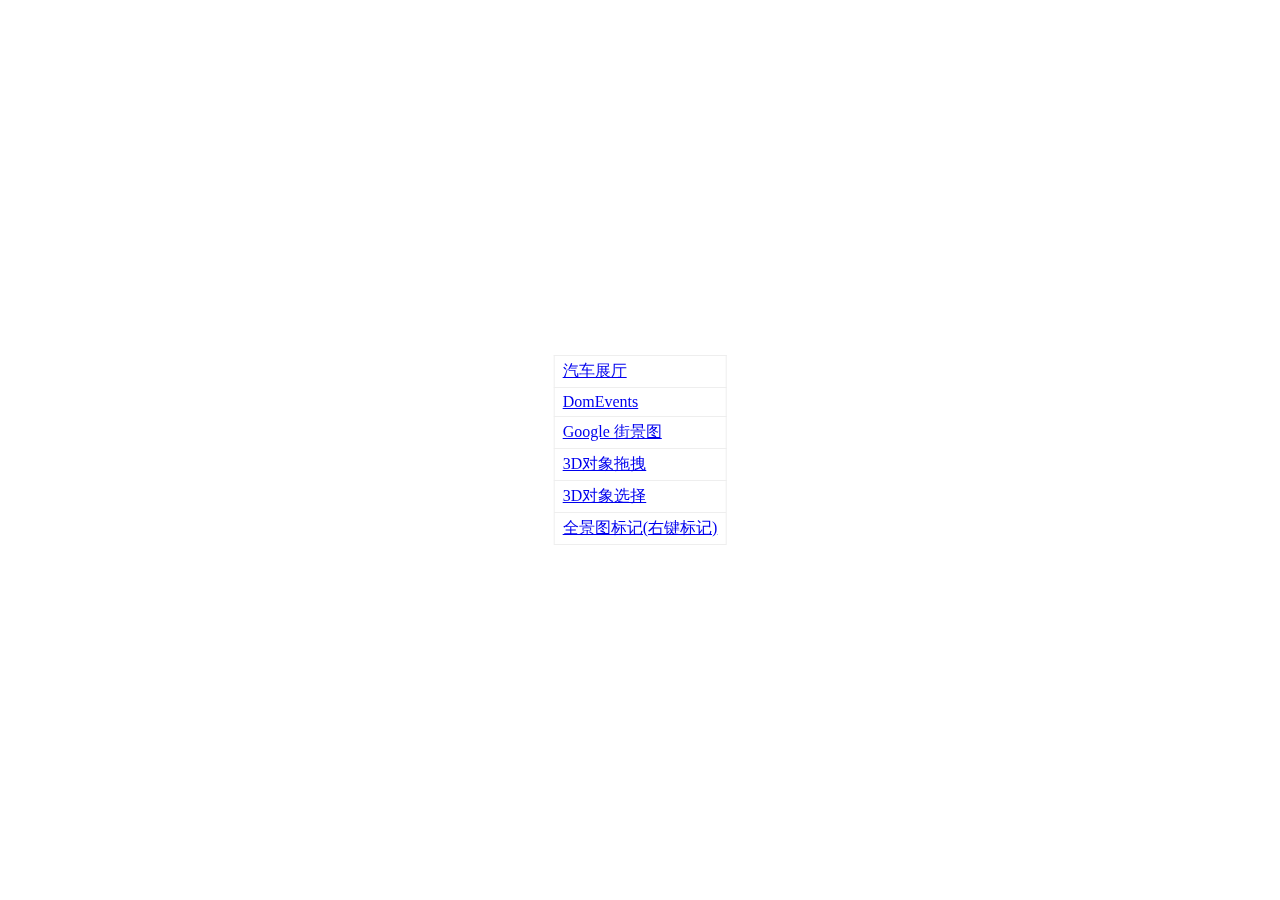
<file: index.html>
<!DOCTYPE html>
<html lang="en">
<head>
    <meta charset="UTF-8">
    <title>WebGL & Three.js Demo</title>
    <style type="text/css">
        .nav{
            position: fixed;
            top: 50%;
            left: 50%;
            transform: translate(-50%, -50%);
        }

        .nav .nav-item{
            border-top: 1px solid #eee;
            border-left: 1px solid #eee;
            border-right: 1px solid #eee;
            padding: 5px 8px;
        }

        .nav .nav-item:last-child{
            border-bottom: 1px solid #eee;
        }
    </style>
</head>
<body>
    <div class="nav">
        <div class="nav-item">
            <a href="Car_Booth/index.html">汽车展厅</a>
        </div>
        <div class="nav-item">
            <a href="domevents/linkify.html">DomEvents</a>
        </div>
        <div class="nav-item">
            <a href="google_street/index.html">Google 街景图</a>
        </div>
        <div class="nav-item">
            <a href="interactions/interactive_draggablecubels.html">3D对象拖拽</a>
        </div>
        <div class="nav-item">
            <a href="object_picking/index.html">3D对象选择</a>
        </div>
        <div class="nav-item">
            <a href="projection/index.html">全景图标记(右键标记)</a>
        </div>
    </div>
</body>
</html>
</file>
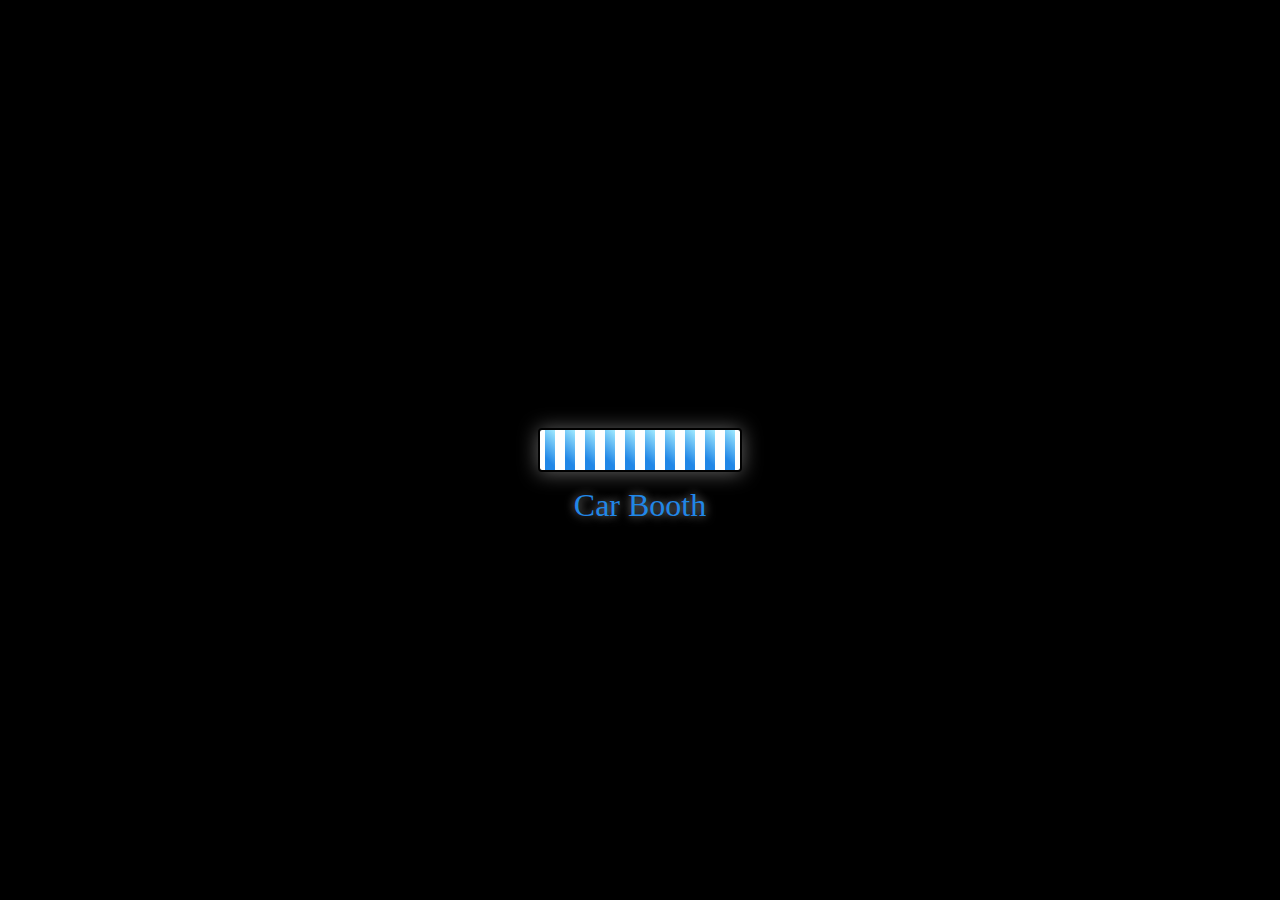
<file: Car_Booth/index.html>
<!DOCTYPE html>
<html lang="en">
<head>
    <meta charset="UTF-8">
    <title>汽车展厅</title>
    <link rel="stylesheet" href="assets/css/index.css">
    <style type="text/css">

    </style>
</head>
<body>
    <div id="scene3d" class="car-booth" style="display: none;">
        <div id="webgl-output">
        </div>
        <div id="Stats-output">
        </div>
        <div class="nav-bar">
            <div id="carExchangeBtn" class="menu-btn cus-car-btn">
                <span >选择汽车型号</span>
            </div>
            <div id="carColorBtn" class="menu-btn">
                <button style="position: absolute; float: left; height: 60px; width: 0; visibility: hidden"  class="jscolor {onFineChange: 'updateCarColor(this)' }"></button><img src="assets/images/carColor.png">
            </div>
            <div id="rimColorBtn" class="menu-btn">
                <button style="position: absolute; float: left; height: 60px; width: 0; visibility: hidden"  class="jscolor {onFineChange: 'updateWheelColor(this)' }"></button><img src="assets/images/rimColor.png">
            </div>
            <div id="volumeBtn" class="menu-btn">
                <img src="assets/images/volumeOn.png">
            </div>
        </div>
    </div>
    <div id="loadingScene">
    </div>
    <script src="libs/three.js"></script>
    <script src="libs/OrbitControls.js"></script>
   <script src="libs/dat.gui.js"></script>
   <script src="libs/SceneLoader.js"></script>
   <script src="assets/models/carvisualizer.wheel_location.js"></script>
   <script src="libs/eventDispatcher.js"></script>
   <script src="libs/jscolor.min.js"></script>
    <script src="libs/loader-ui.js"></script>
    <script src="index.js"></script> 
   <script src="ui.js"></script>
</body>
</html>
</file>
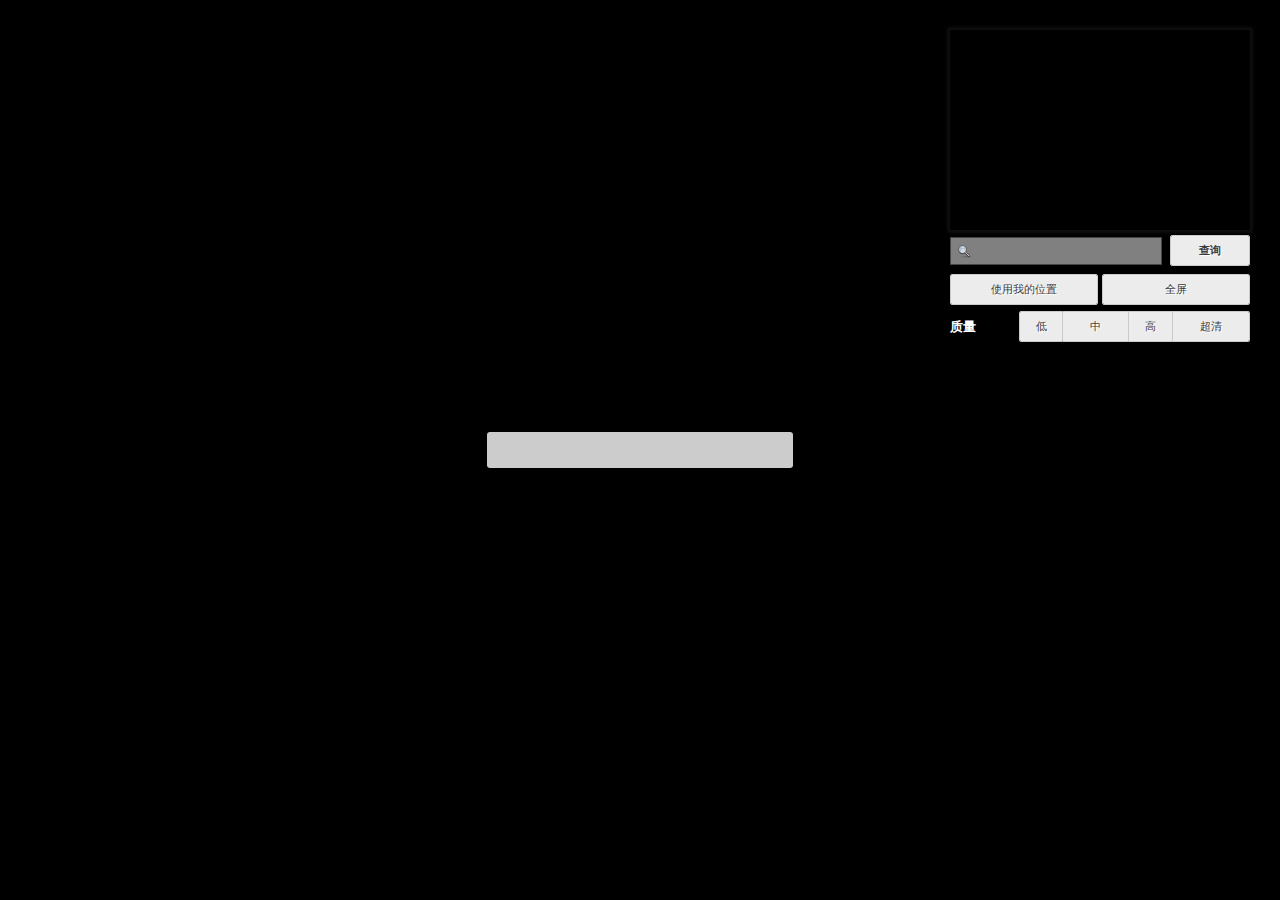
<file: google_street/index.html>
<!DOCTYPE html>
<html lang="en">
<head>
    <meta charset="UTF-8">
    <mata name="viewport" content="width=device.width, user-scalable=no, minimum-scale=1.0, maximum-scale=1.0"></mata>
    <title>WebGL Google Street Viewer</title>
    <link href="assets/index.css" rel="stylesheet" tye="text/css" charset="utf-8">
    <script type="text/javascript">
        //<![CDATA[
        try{if (!window.CloudFlare) {var CloudFlare=[{verbose:0,p:0,byc:0,owlid:"cf",bag2:1,mirage2:0,oracle:0,paths:{cloudflare:"/cdn-cgi/nexp/dok3v=1613a3a185/"},atok:"25b59c04b3b276d240d9afe0adf469a7",petok:"dccb0d53781c23b46b6413c08234887a6d74f78c-1494511313-14400",zone:"clicktorelease.com",rocket:"0",apps:{"ga_key":{"ua":"UA-625393-26","ga_bs":"2"}}}];!function(a,b){a=document.createElement("script"),b=document.getElementsByTagName("script")[0],a.async=!0,a.src="//ajax.cloudflare.com/cdn-cgi/nexp/dok3v=85b614c0f6/cloudflare.min.js",b.parentNode.insertBefore(a,b)}()}}catch(e){};
        //]]>
    </script>
    <script type="text/javascript">
        /* <![CDATA[ */
        var _gaq = _gaq || [];
        _gaq.push(['_setAccount', 'UA-625393-26']);
        _gaq.push(['_trackPageview']);

        (function() {
            var ga = document.createElement('script'); ga.type = 'text/javascript'; ga.async = true;
            ga.src = ('https:' == document.location.protocol ? 'https://ssl' : 'http://www') + '.google-analytics.com/ga.js';
            var s = document.getElementsByTagName('script')[0]; s.parentNode.insertBefore(ga, s);
        })();

        (function(b){(function(a){"__CF"in b&&"DJS"in b.__CF?b.__CF.DJS.push(a):"addEventListener"in b?b.addEventListener("load",a,!1):b.attachEvent("onload",a)})(function(){"FB"in b&&"Event"in FB&&"subscribe"in FB.Event&&(FB.Event.subscribe("edge.create",function(a){_gaq.push(["_trackSocial","facebook","like",a])}),FB.Event.subscribe("edge.remove",function(a){_gaq.push(["_trackSocial","facebook","unlike",a])}),FB.Event.subscribe("message.send",function(a){_gaq.push(["_trackSocial","facebook","send",a])}));"twttr"in b&&"events"in twttr&&"bind"in twttr.events&&twttr.events.bind("tweet",function(a){if(a){var b;if(a.target&&a.target.nodeName=="IFRAME")a:{if(a=a.target.src){a=a.split("#")[0].match(/[^?=&]+=([^&]*)?/g);b=0;for(var c;c=a[b];++b)if(c.indexOf("url")===0){b=unescape(c.split("=")[1]);break a}}b=void 0}_gaq.push(["_trackSocial","twitter","tweet",b])}})})})(window);
        /* ]]> */
    </script>
</head>
<body>
    <div id="pano"></div>
    <div id="options" class="hide">
        <div id="map"></div>

        <div class="block">
            <form id="map_form">
                <input type="text" name="address" id="address" />
                <button type="submit" class="primary button" id="searchButton" >查询</button>
            </form>
        </div>

        <div class="block">
            <button type="submit" id="myLocationButton" style="width: 148px" class="button">使用我的位置</button>
            <button type="submit" id="fullscreenButton" style="width: 148px" class="button">全屏</button>
        </div>

        <div class="block">
            <b>质量</b>
            <form id="pano_form" style="position: absolute; right: 0; top: 0">
                <button name="scale" style="width: 4em" id="scale1" class="left button">低</button>
                <button name="scale" style="width: 6em" id="scale2" class="middle button">中</button>
                <button name="scale" style="width: 4em" id="scale3" class="middle button">高</button>
                <button name="scale" style="width: 7em" id="scale4" class="right button">超清</button>
            </form>
        </div>

        <div class="block" id="status" >
            <div id="message" ></div>
            <div id="error" ></div>
        </div>
    </div>

    <div id="preloader">
        <div id="bar"></div>
    </div>

    <script type="text/javascript" src="libs/GSVPano.js"></script>
    <script type="text/javascript" src="libs/three.js"></script>
    <script type="text/javascript" src="libs/RequestAnimationFrame.js"></script>
    <!-- 本地调试google map api， 必须申请key-->
    <script type="text/javascript" src="//maps.google.com/maps/api/js?key=AIzaSyA6idYqH50rvzc2QBZyBdJT_ipSH2DrABk&sensor=false"></script>

    <script type="x-shader/x-vertex" id="vs-sphere">
        varying vec2 vUv;

        void main(){
            vUv = vec2(1.0 - uv.x, uv.y);
            vec4 mPosition = modelMatrix * vec4(position, 1.0);
            gl_Position = projectionMatrix * modelViewMatrix * mPosition;
        }
    </script>

    <script type="x-shader/x-fragment" id="fs-sphere">
        uniform sampler2D map;
        varying vec2 vUv;

        void main(){
            gl_FragColor = vec4(texture2D(map, vUv).rgb, 1.0);
        }
    </script>

    <script type="text/javascript">
        "use strict";

        var map, canvas, ctx;
        var marker = null;
        var container, mesh, renderer, camera, scene, material;
        var fov = 70, nFov = 70;
        var onDist = 0, onFov;
        var lat = 0, lon = 0, nLat = 0, nLon = 0;
        var zoom;
        var geocoder;
        var error, errorDiv;
        var message, messageDiv;
        var activeLocation = null;
        var proloader = document.getElementById("preloader");
        var bar = document.getElementById("bar");
        var scaleButtons = [];
        var cd = new Date();
        var time = cd.getTime();
        var position = {x: 0, y: 0};
        var loader = new GSVPANO.PanoLoader();

        function setProgress(progress){
            bar.style.width = (proloader.clientWidth - 6) * progress / 100 + "px";
        }

        function showProgress(show){
            proloader.style.opacity = (show == true) ? 1 : 0;
            proloader.style.display = (show == true ) ? "block" : "none";
        }

        function setZoom( z ){
            zoom = z;
            loader.setZoom( z);
            for(var j = 0; j < scaleButtons.length; j++){
                scaleButtons[j].className = scaleButtons[j].className.replace("active", "");
                if(z == (j + 1)) scaleButtons[j].className += " active";
            }
            if(activeLocation) loader.load(activeLocation);
        }

        function geoSuccess(position){
            var currentLocation = new google.maps.LatLng(position.coords.latitude, position.coords.longitude);
            map.panTo(currentLocation);
            addMarker(currentLocation);
        }

        function geoError( message ){
            showError(message);
        }

        function initialize(){
            //默认定义10组定位
            var locations = [
                { lat: 51.50700703827454, lng: -0.12791916931155356 },
                { lat: 32.6144404, lng: -108.9852017 },
                { lat: 39.36382677360614, lng: 8.431220278759724 },
                { lat: 59.30571937680209, lng: 4.879402148657164 },
                { lat: 28.240385123352873, lng: -16.629988706884774 },
                { lat: 50.09072314148827, lng: 14.393133454556278 },
                { lat: 41.413416092316275, lng: 2.1531126527786455 },
                { lat: 35.69143938066447, lng: 139.695139627539 },
                { lat: 35.67120372775569, lng: 139.77167914398797 },
                { lat: 54.552083679428065, lng: -3.297380963134742 }
            ];

            var pos;
            //如果url中包含有经纬度，需要取出参数
            if(window.location.hash){
                var parts = window.location.hash.substr(1).split(",");
                pos = {lat: parts[0], lng: parts[1]};
            }else{ // 从10组经纬度中随机取出一组作为定位
                pos = locations[Math.floor(Math.random() * locations.length)];
            }

            var myLatlng = new google.maps.LatLng(pos.lat, pos.lng);
            //设置zoom按钮，并绑定事件
            for(var j = 1; j < 5; j++){
                var el = document.getElementById("scale" + j);
                scaleButtons.push(el);
                (function(z){
                    el.addEventListener("click", function(e){
                        e.preventDefault();
                        setZoom(z);
                    }, false);
                })(j);
            }

            canvas = document.createElement("canvas");
            ctx = canvas.getContext("2d");

            container = document.getElementById("pano");

            camera = new THREE.PerspectiveCamera(fov, window.innerWidth/window.innerHeight, 1, 1100);
            camera.target = new THREE.Vector3(0, 0, 0);

            scene = new THREE.Scene();
            scene.add(camera);

            renderer = new THREE.WebGLRenderer();
            renderer.autoClearColor = false;
            renderer.setSize(window.innerWidth, window.innerHeight);

            material = new THREE.ShaderMaterial({
                uniforms: {
                    map: {type: "t", value: THREE.ImageUtils.loadTexture("assets/placeholder.jpg") }
                },
                vertexShader: document.getElementById("vs-sphere").textContent,
                fragmentShader: document.getElementById("fs-sphere").textContent,
                side: THREE.DoubleSide
            });

            mesh = new THREE.Mesh( new THREE.SphereGeometry(500, 60, 40), material);
            scene.add(mesh);

            container.appendChild(renderer.domElement);

            var myOptions = {
                zoom: 14,
                center: myLatlng,
                mapTypeId: google.maps.MapTypeId.ROADMAP,
                streetViewControl: false
            }
            map = new google.maps.Map(document.getElementById("map"), myOptions);
            google.maps.event.addListener(map, "click", function(event){
                addMarker(event.latLng);
            });

            geocoder = new google.maps.Geocoder();

            container.addEventListener("mousedown", onContainerMouseDown, false ); // 鼠标按下事件
            container.addEventListener("mousemove", onContainerMouseMove, false ); //鼠标移动事件
            container.addEventListener("mouseup", onContainerMouseUp, false ); //鼠标释放事件

            container.addEventListener("mousewheel", onContainerMouseWheel, false ); //注册鼠标滚动事件
            container.addEventListener("DOMMouseScroll", onContainerMouseWheel, false); //注册鼠标滚动事件

            window.addEventListener("reisze", onWindowResized, false); //注册重置窗口大小事件

            onWindowResized( null );

            var el = document.getElementById("myLocationButton");
            el.addEventListener("click", function(event){
                event.preventDefault();
                navigator.geolocation.getCurrentPosition(geoSuccess, geoError);
            }, false);

            navigator.pointer = navigator.pointer || navigator.webkitPointer || navigator.mozPointer;

            var el = document.getElementById("mozfullscreenchange");
            if(el){
                el.addEventListener("click", function(e){
                    container.addEventListener("webkitfullscreenchange", function(e){
                        if(navigator.pointer){
                            navigator.pointer.lock( container );
                        }
                    }, false);
                    document.addEventListener("mozfullscreenchange", function(e){
                        if(document.mozFullScreen && document.mozFullScreenElement === container && container.mozRequestPointerLock){
                            container.mozRequestPointerLock();
                        }
                    });
                    if(container.webkitRequestFullScreen) container.webkitRequestFullScreen();
                    if(container.mozRequestFullScreen) container.mozRequestFullScreen();
                    e.preventDefault();
                }, false);
            }

            el = document.getElementById("searchButton");
            el.addEventListener("click", function(event){
                event.preventDefault();
                findAddress(document.getElementById("address").value );
            }, false);
            errorDiv = document.getElementById("error");
            messageDiv = document.getElementById("message");

            showMessage("Ready. <b>Click a street in the map.</b>");

            loader.onProgress = function(p){
                setProgress(p);
            };

            loader.onPanoramaData = function(result){
                showProgress( true );
                showMessage( "Panorama OK. Loading and composing tiles..." );
            };

            loader.onNoPanoramaData = function(status){
                showError("Could not retrieve panorama for the following reason: " + status);
            }

            loader.onPanoramaLoad = function(){
                activeLocation = this.location;
                mesh.material.uniforms.map.value = new THREE.Texture( this.canvas[0]);
                mesh.material.uniforms.map.value.needsUpdate = true;
                showMessage('Panorama tiles loaded.<br/>The images are ' + this.copyright);
                showProgress( false );
            }
            setZoom( 2 );
            addMarker(myLatlng);
            animate();
        }

        window.addEventListener("load", initialize, false );

        function findAddress( address ){
            showMessage("Getting coordinates...");
            geocoder.geocode({"address": address}, function(results, status){
                if(status == google.maps.GeocoderStatus.OK){
                    map.setCenter(results[0].geometry.location);
                    showMessage('Address found.');
                    addMarker(result[0].geometry.location); // move to position
                }else{
                    showError("Geocode was not successful for the following reason: " + status);
                    showProgress(false);
                }
            });
        }

        function showError(message){
            errorDiv.innerHTML = message;
        }

        function showMessage(message){
            showError("");
            messageDiv.innerHTML = message;
        }

        function onWindowResized(event){
            renderer.setSize(container.clientWidth, container.clientHeight);
            camera.projectionMatrix.makePerspective(fov, window.innerWidth/window.innerHeight, camera.near, camera.far);
        }

        var isUserInteracting = false;
        var onPointerDownPointerX, onPointerDownPointerY, onPointerDownLon, onPointerDownLat;

        function onContainerMouseDown( event ){
            event.preventDefault();

            isUserInteracting = true;
            var el = document.querySelectorAll(".hide");
            for(var j = 0; j < el.length; j++){
                el[j].style.opacity = 0;
                el[j].style.pointerEvents = "none";
            }

            onPointerDownPointerX = event.clientX;
            onPointerDownPointerY = event.clientY;

            onPointerDownLon = lon;
            onPointerDownLat = lat;
        }

        function onContainerMouseMove(event){
            event.preventDefault();

            var f = fov / 500;
            if(navigator.pointer && navigator.pointer.isLocked){
                nLon = event.webkitMovementX * f;
                nLat += event.webkitMovementY * f;
            }else if(document.mozPointerLockElement == container){
                if(Math.abs(event.mozMovementX) < 100 || Math.abs(event.mozMovementY) < 100){
                    nLon = event.mozMoventX * f;
                    nLat -= event.mozMovementY * f;
                }
            }else{
                if(isUserInteracting){
                    var dx = (onPointerDownPointerX - event.clientX ) * f;
                    var dy = (event.clientY - onPointerDownPointerY) * f;
                    nLon = dx + onPointerDownLon;
                    nLat = dy + onPointerDownLat;
                }
            }
        }

        function onContainerMouseWheel(event){
            event = event ? event : window.event;
            nFov = fov - (event.detail ? event.default * -5 : event.wheelDelta /  8 );
        }

        function update(){
        }

        function onContainerMouseUp(event){
            event.preventDefault();
            isUserInteracting = false;
            var el = document.querySelectorAll(".hide");
            for(var j = 0; j < el.length; j++){
                el[j].style.opacity = 1;
                el[j].style.pointerEvents = "auto";
            }
        }

        function addMarker(location){
            if(marker) marker.setMap( null );
            marker = new google.maps.Marker({
                position: location,
                map: map
            });
            marker.setMap( map );
            showMessage('Loading panorama for zoom ' + zoom + '...' );
            loader.load(location);
        }

        var panorams = [];
        var circle = null;
        var copyright;

        function animate(){
            requestAnimationFrame(animate);
            render();
        }

        var ellapsedTime, ellapsedFactor, phi, theta;

        function render(){
            var cd = new Date();
            var ctime = cd.getTime();

            ellapsedTime = (ctime - time);
            ellapsedFactor = ellapsedTime / 16; //把时间间隔划分为16等分，每等分为ellapsedFactor

            var s = .15 * ellapsedFactor;
            lon +=  (nLon - lon) * s;
            lat += (nLat - lat) * s;
            fov += (nFov - fov) * s;

            camera.fov = fov;
            camera.updateProjectionMatrix();

            lat = Math.max(-85, Math.min(85, lat));
            phi = (90 - lat) * Math.PI / 180;
            theta = lon * Math.PI / 180;

            camera.target.x = 500 * Math.sin(phi) * Math.cos(theta);
            camera.target.y = 500 * Math.cos(phi);
            camera.target.z = 500 * Math.sin(phi) * Math.sin(theta);
            camera.lookAt(camera.target);

            renderer.render(scene, camera);

            time = ctime;
        }
    </script>
</body>
</html>
</file>
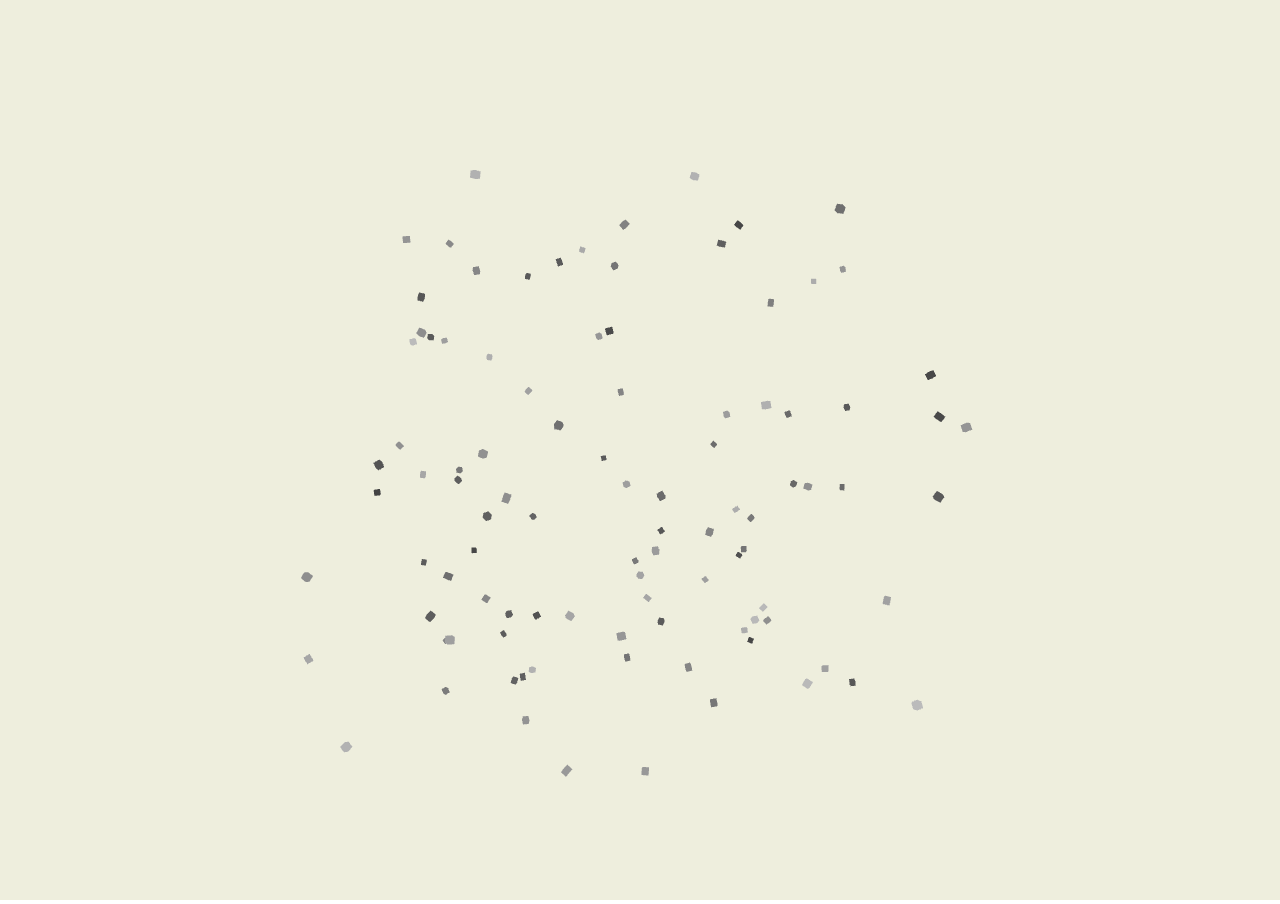
<file: object_picking/index.html>
<!DOCTYPE html>
<html lang="en">
<head>
    <meta charset="UTF-8">
    <title>object picking with three.js</title>
    <script type="text/javascript" src="libs/three.js"></script>
    <script type="text/javascript" src="libs/stats.min.js"></script>
    <script type="text/javascript" src="libs/dat.gui.min.js"></script>

    <script type="text/javascript" src="libs/controls/TrackballControls.js"></script>

    <style>
        body {
            /* set margin to 0 and overflow to hidden, to go fullscreen */
            margin: 0;
            overflow: hidden;
        }
    </style>
</head>
<body>
    <div id="Stats-output">
    </div>
    <!-- Div which will hold the Output -->
    <div id="WebGL-output">
    </div>
    <script type="text/javascript">
        function init(){
            var range = 500;
            var scene = new THREE.Scene();

            var renderer = new THREE.WebGLRenderer({antialias: true});
            renderer.setClearColor(0xeeeedd, 1.0);
            renderer.setSize(window.innerWidth, window.innerHeight);
            renderer.shadowMap.enable = true;

            var camera = new THREE.PerspectiveCamera(45, window.innerWidth/window.innerHeight, 1, 10000);
            camera.position.set(0, 0, range * 2);
            camera.lookAt(new THREE.Vector3(0, 0, 0));

            var geom = new THREE.CubeGeometry(5, 5, 5);
            var cubes = new THREE.Object3D();

            scene.add(cubes);

            for(var i = 0; i < 100; i ++){
                var grayness = Math.random() * 0.5 + 0.25,
                        mat = new THREE.MeshBasicMaterial(),
                        cube = new THREE.Mesh(geom, mat);
                mat.color.setRGB(grayness, grayness, grayness);
                cube.position.set(range * (0.5 - Math.random()), range * (0.5 - Math.random()), range * (0.5 - Math.random()));
                cube.rotation.set( Math.random() * 2 * Math.PI, Math.random() * 2 * Math.PI, Math.random() * 2 * Math.PI );
                cube.grayness = grayness;
                cubes.add(cube);
            }

            var raycaster = new THREE.Raycaster();
            var mouseVector = new THREE.Vector3();

            window.addEventListener("mousemove", onMouseMove, false);

            var controls = new THREE.TrackballControls(camera);
            controls.zoomSpeed = 0.1;

            document.getElementById("WebGL-output").appendChild(renderer.domElement);

            render();

            function onMouseMove(event){
                mouseVector.x = 2 * (event.clientX / window.innerWidth) - 1;
                mouseVector.y = 1 - 2 * (event.clientY / window.innerHeight);

                raycaster.setFromCamera(mouseVector.clone(), camera);
                var intersects =raycaster.intersectObjects(cubes.children);

                cubes.children.forEach(function(cube){
                    cube.material.color.setRGB(cube.grayness, cube.grayness, cube.grayness);
                });

                for(var i = 0, len = intersects.length; i < len; i++){
                    var intersection = intersects[i],
                            obj = intersects[i].object;

                    obj.material.color.setRGB(1.0 - i / intersects.length, 0, 0);
                }
            }

            function render(){
                controls.update();
                renderer.render(scene, camera);
                requestAnimationFrame(render);
            }
        }

        window.onload = init;
    </script>
</body>
</html>
</file>
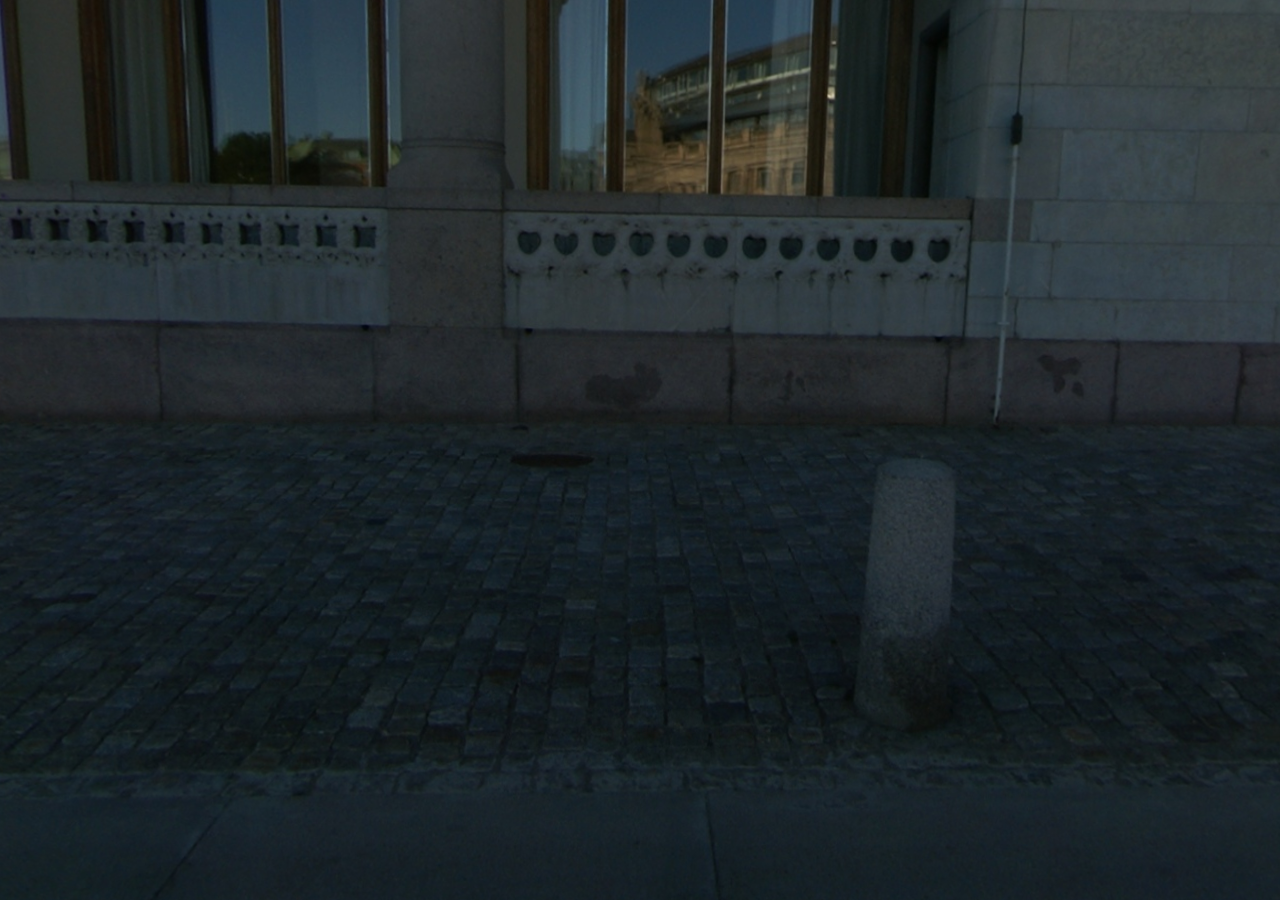
<file: projection/index.html>
<!DOCTYPE html>
<html lang="en">
<head>
    <meta charset="UTF-8">
    <title>将3D坐标的标记投影到屏幕上</title>
    <script type="text/javascript" src="libs/three.js"></script>
    <script type="text/javascript" src="libs/stats.min.js"></script>
    <script type="text/javascript" src="libs/dat.gui.min.js"></script>

    <script type="text/javascript" src="libs/controls/OrbitControls.js"></script>

    <style>
        body {
            /* set margin to 0 and overflow to hidden, to go fullscreen */
            margin: 0;
            overflow: hidden;
        }
    </style>
</head>
<body>
    <div id="Stats-output">
    </div>
    <!-- Div which will hold the Output -->
    <div id="WebGL-output">
    </div>

    <script type="text/javascript">
        var scene = new THREE.Scene();

        var camera = new THREE.PerspectiveCamera(45.0, window.innerWidth/ window.innerHeight, 0.1, 10000);
        camera.position.set(0, 5, 33);
        camera.lookAt(scene.position);

        var renderer = new THREE.WebGLRenderer();
        renderer.setClearColor(0x000000, 1.0);
        renderer.setPixelRatio(window.devicePixelRatio);
        renderer.setSize(window.innerWidth, window.innerHeight);
        renderer.sortObjects = true;

        renderer.shadowMap.enabled = true;
        renderer.shadowMap.type = THREE.PCFShadowMap;

        var ambientLight = new THREE.AmbientLight(0xffffff);
        scene.add(ambientLight);

        var light = new THREE.SpotLight(0xffffff, 1.1);
        light.position.set(0, 0, 0);
        light.castShadow = true;
        scene.add(light);

        var tagObject = new THREE.Object3D();
        scene.add(tagObject);

        var controls = new THREE.OrbitControls(camera);

        document.getElementById("WebGL-output").appendChild(renderer.domElement);

        var textureCube = createCubeMap();
        var shader = THREE.ShaderLib["cube"];
        shader.uniforms["tCube"].value = textureCube;
        var material = new THREE.ShaderMaterial({
            uniforms: shader.uniforms,
            vertexShader: shader.vertexShader,
            fragmentShader: shader.fragmentShader,
            depthWrite: false,
            side: THREE.BackSide
        });
        var geometry = new THREE.BoxGeometry(10000, 10000, 10000);
        var cubeMesh = new THREE.Mesh(geometry, material);
        scene.add(cubeMesh);

        //添加射线代码
        var raycasterCubeMesh;
        var raycaster = new THREE.Raycaster();
        var mouseVector = new THREE.Vector3();
        var tags = [];

        document.addEventListener("mousemove", onMouseMove, false);
        document.addEventListener("mousedown", onMouseDown, false);

        render();

        var activePoint;
        function onMouseMove(event){
            mouseVector.x = 2 * (event.clientX / window.innerHeight) - 1;
            mouseVector.y = - 2 * (event.clientY / window.innerHeight) + 1;

            raycaster.setFromCamera(mouseVector.clone(), camera);
            var intersects = raycaster.intersectObjects([cubeMesh]);

            if(raycasterCubeMesh){
                scene.remove(raycasterCubeMesh);
            }
            activePoint = null;
            if(intersects.length > 0){
                var points = [];
                points.push(new THREE.Vector3(0, 0, 0));
                points.push(intersects[0].point);

                var mat = new THREE.MeshBasicMaterial({color: 0xff0000, transparent: true, opacity: 0.5});
                var sphereGeometry = new THREE.SphereGeometry(100);

                raycasterCubeMesh = new THREE.Mesh(sphereGeometry, mat);
                raycasterCubeMesh.position.copy(intersects[0].point);
                scene.add(raycasterCubeMesh);
                activePoint = intersects[0].point;
            }
        }
        function onMouseDown(event){
            if(event.buttons === 2 &&  activePoint){
                var tagMesh = new THREE.Mesh(new THREE.SphereGeometry(1), new THREE.MeshBasicMaterial({color: 0xffff00}));
                tagMesh.position.copy(activePoint);
                tagObject.add(tagMesh);

                var tagElement = document.createElement("div");
                tagElement.innerHTML = "<span>标记" + (tags.length + 1) + "</span>";
                tagElement.style.background = "#00ff00";
                tagElement.style.position  = "absolute";
                tagElement.addEventListener("click", function(evt){
                    alert(tagElement.innerText);
                });
                tagMesh.updateTag = function(){
                    if(isOffScreen(tagMesh, camera)){
                        tagElement.style.display = "none";
                    }else{
                        tagElement.style.display = "block";
                        var position = toScreenPosition(tagMesh, camera);
                        tagElement.style.left = position.x + "px";
                        tagElement.style.top = position.y + "px";
                    }
                }
                tagMesh.updateTag();
                document.getElementById("WebGL-output").appendChild(tagElement);
                tags.push(tagMesh);
            }
        }

        function createCubeMap(){
            var path = "assets/texture/cubemap/";
            var format = ".jpg";

            var urls = [
                    path + "posx" + format, path + "negx" + format,
                    path + "posy" + format, path + "negy" + format,
                    path + "posz" + format, path + "negz" + format,
            ];

            var texture = THREE.ImageUtils.loadTextureCube(urls, THREE.CubeReflectionMapping);

            return texture;
        }

        function toScreenPosition(obj, camera){
            var vector = new THREE.Vector3();
            var widthHalf = 0.5 * renderer.context.canvas.width;
            var heightHalf = 0.5 * renderer.context.canvas.height;

            obj.updateMatrixWorld();
            vector.setFromMatrixPosition(obj.matrixWorld);
            vector.project(camera);

            vector.x = (vector.x * widthHalf) + widthHalf;
            vector.y = -(vector.y * heightHalf) + heightHalf;

            return {
                x: vector.x,
                y: vector.y
            };
        }

        function isOffScreen(obj, camera){
            var frustum = new THREE.Frustum(); //Frustum用来确定相机的可视区域
            var cameraViewProjectionMatrix = new THREE.Matrix4();
            cameraViewProjectionMatrix.multiplyMatrices(camera.projectionMatrix, camera.matrixWorldInverse); //获取相机的法线
            frustum.setFromMatrix(cameraViewProjectionMatrix); //设置frustum沿着相机法线方向

            return !frustum.intersectsObject(obj);
        }

        function render(){
            controls.update();
            tags.forEach(function(tagMesh){
                tagMesh.updateTag();
            });
            renderer.render(scene, camera);
            requestAnimationFrame(render);
        }

    </script>
</body>
</html>
</file>
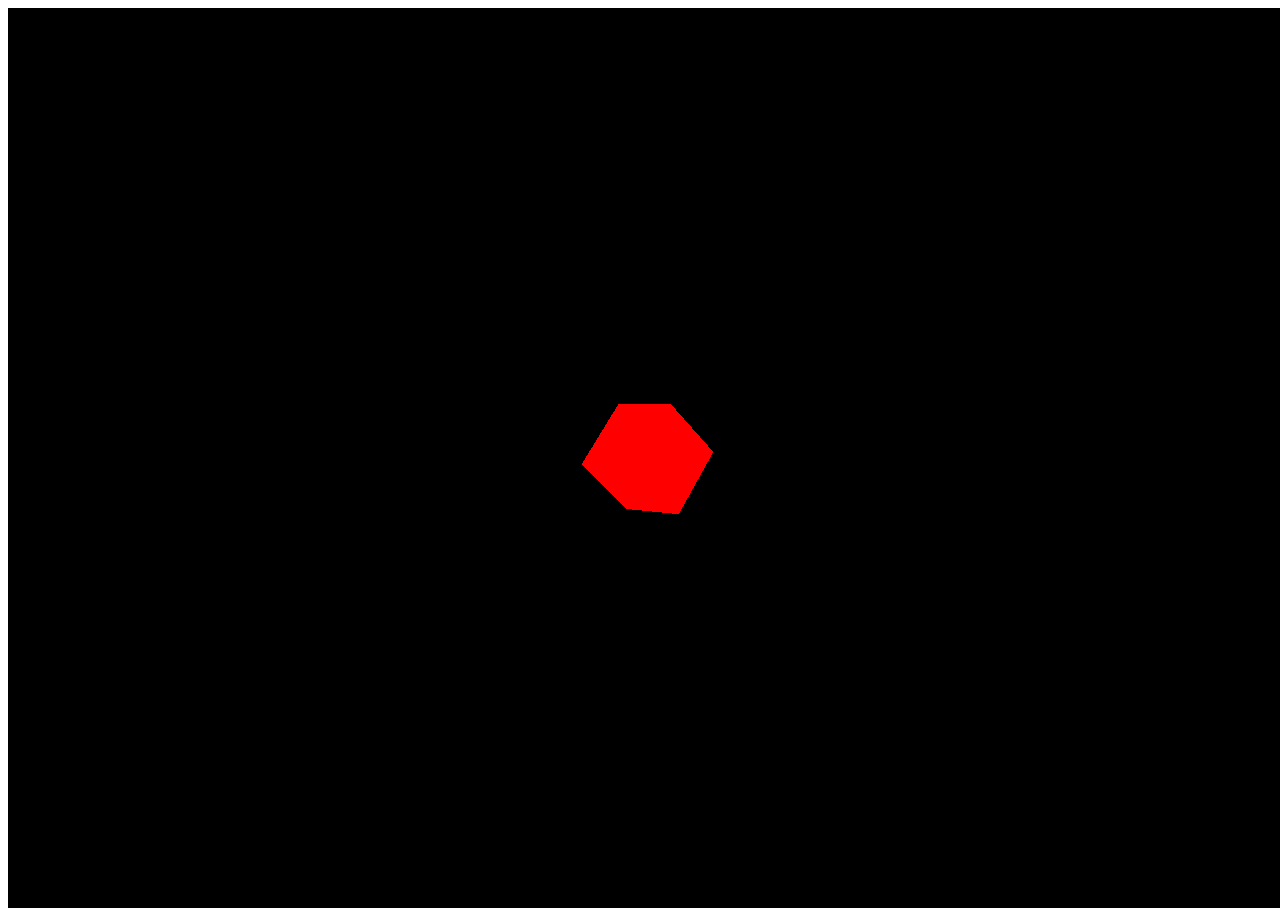
<file: domevents/basic.html>
<!DOCTYPE html>
<html lang="en">
<head>
    <meta charset="UTF-8">
    <title>threex.domevents插件</title>
    <script src="libs/three.js"></script>
    <script src="libs/threex.domevents.js"></script>
</head>
<body>
    <div id="log" style="position: fixed; top: 5px; left: 5px;">
    </div>
    <!-- Div which will hold the Output -->
    <div id="WebGL-output">
    </div>

    <script type="text/javascript">
        function init(){
            var scene = new THREE.Scene();
            var camera = new THREE.PerspectiveCamera(45.0, window.innerWidth / window.innerHeight, 1, 1000);
            camera.position.set(30, 40, 50);
            camera.lookAt(new THREE.Vector3(0, 0, 0));

            var webGLRenderer = new THREE.WebGLRenderer();
            webGLRenderer.setPixelRatio(window.devicePixelRatio);
            webGLRenderer.setSize(window.innerWidth, window.innerHeight);
            webGLRenderer.shadowMapEnabled = true;

            var ambientLight = new THREE.AmbientLight(0xffffff);
            scene.add(ambientLight);

            var spotLight = new THREE.SpotLight(0xffffff, 1.2);
            spotLight.position.set(-30, 40, 50);
            scene.add(spotLight);

            var geom = new THREE.BoxGeometry(5, 5, 5);
            var material = new THREE.MeshBasicMaterial({color: 0xff0000});
            var sphereMesh = new THREE.Mesh(geom, material);
            sphereMesh.position.set(0, 0, 0);
            scene.add(sphereMesh);

            document.getElementById("WebGL-output").appendChild(webGLRenderer.domElement);
            var domEvents = new THREEx.DomEvents(camera, webGLRenderer.domElement);
            //显示events日志
            THREEx.DomEvents.eventNames.forEach(function(eventName){
                if(eventName === "mousemove") return;
                domEvents.addEventListener(sphereMesh, eventName, function(event){
                    var domElement = document.querySelector("#log");
                    domElement.innerHTML =  event.type + "<br/>" + domElement.innerHTML ;
                }, false);
            });

            render();

            var step = 0;
            function render(){
                sphereMesh.rotation.x = (step += 0.01);
                sphereMesh.rotation.z = step;

                webGLRenderer.render(scene, camera);
                requestAnimationFrame(render);
            }
        }

        window.onload = init;
    </script>
</body>
</html>
</file>
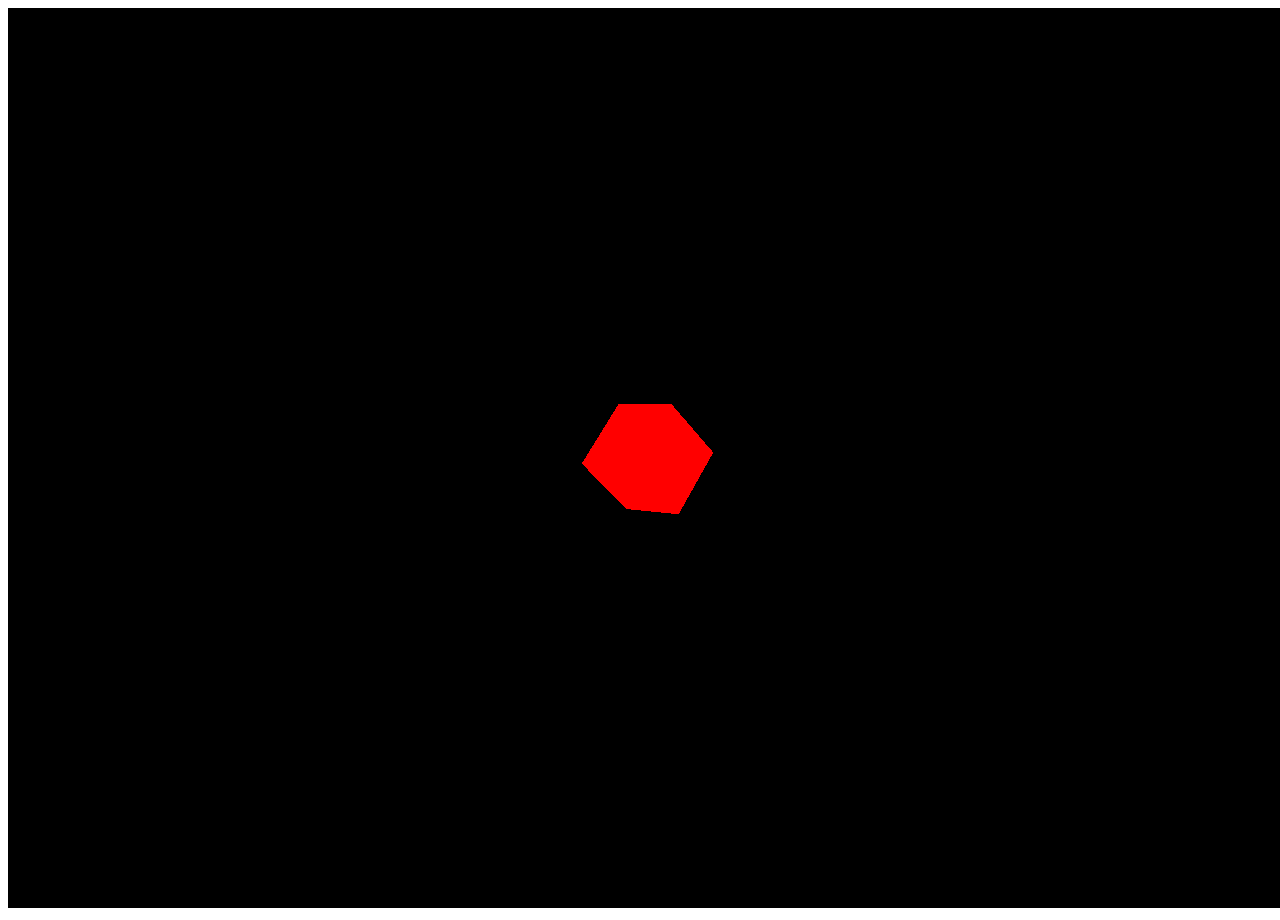
<file: domevents/linkify.html>
<!DOCTYPE html>
<html lang="en">
<head>
    <meta charset="UTF-8">
    <title>threex.domevents插件-linkify</title>
    <script src="libs/three.js"></script>
    <script src="libs/threex.domevents.js"></script>
    <script src="libs/threex.linkify.js"></script>
</head>
<body>
<div id="log" style="position: fixed; top: 5px; left: 5px;">
</div>
<!-- Div which will hold the Output -->
<div id="WebGL-output">
</div>

<script type="text/javascript">
    function init(){
        var scene = new THREE.Scene();
        var camera = new THREE.PerspectiveCamera(45.0, window.innerWidth / window.innerHeight, 1, 1000);
        camera.position.set(30, 40, 50);
        camera.lookAt(new THREE.Vector3(0, 0, 0));

        var webGLRenderer = new THREE.WebGLRenderer();
        webGLRenderer.setPixelRatio(window.devicePixelRatio);
        webGLRenderer.setSize(window.innerWidth, window.innerHeight);
        webGLRenderer.shadowMapEnabled = true;

        var ambientLight = new THREE.AmbientLight(0xffffff);
        scene.add(ambientLight);

        var spotLight = new THREE.SpotLight(0xffffff, 1.2);
        spotLight.position.set(-30, 40, 50);
        scene.add(spotLight);

        var geom = new THREE.BoxGeometry(5, 5, 5);
        var material = new THREE.MeshBasicMaterial({color: 0xff0000});
        var sphereMesh = new THREE.Mesh(geom, material);
        sphereMesh.position.set(0, 0, 0);
        scene.add(sphereMesh);

        document.getElementById("WebGL-output").appendChild(webGLRenderer.domElement);

        var domEvents = new THREEx.DomEvents(camera, webGLRenderer.domElement);
        THREEx.Linkify(domEvents, sphereMesh, "http://www.cnblogs.com/w_wanglei", false);

        render();

        var step = 0;
        function render(){
            sphereMesh.rotation.x = (step += 0.01);
            sphereMesh.rotation.z = step;

            webGLRenderer.render(scene, camera);
            requestAnimationFrame(render);
        }
    }

    window.onload = init;
</script>
</body>
</html>
</file>
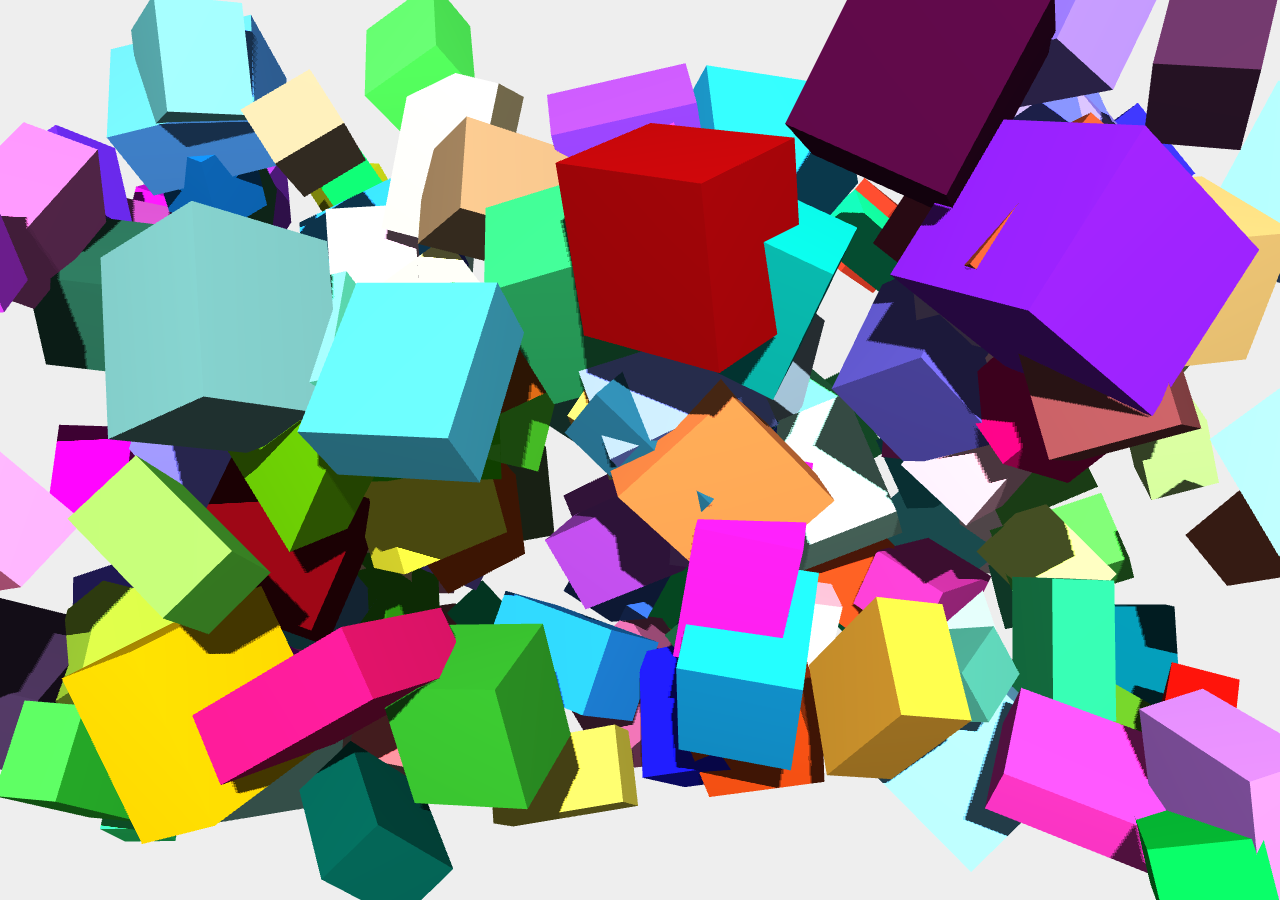
<file: interactions/interactive_draggablecubels.html>
<!DOCTYPE html>
<html lang="en">
<head>
    <title>Example 09.02 - Selecting objects</title>
    <script type="text/javascript" src="libs/three.js"></script>

    <script type="text/javascript" src="libs/stats.min.js"></script>
    <script type="text/javascript" src="libs/dat.gui.min.js"></script>
    <script type="text/javascript" src="libs/controls/DragControls.js"></script>
    <script type="text/javascript" src="libs/controls/TrackballControls.js"></script>

    <style>
        body {
            /* set margin to 0 and overflow to hidden, to go fullscreen */
            margin: 0;
            overflow: hidden;
        }
    </style>
</head>
<body>

    <div id="Stats-output">
    </div>
    <!-- Div which will hold the Output -->
    <div id="WebGL-output">
    </div>

    <script type="text/javascript">
        function init(){
            var scene = new THREE.Scene();

            var camera = new THREE.PerspectiveCamera(45.0, window.innerWidth/window.innerHeight, 1, 10000);
            camera.position.set(0, 0, 1000);

            var webGLRenderer = new THREE.WebGLRenderer({antialias: true}); // antialias设置坑锯齿
            webGLRenderer.setClearColor(0xeeeeee, 1.0);
            webGLRenderer.setPixelRatio(window.devicePixelRatio); // 设置设备分辨率，经常用于HiDPI设备，防止输出画布
            webGLRenderer.setSize(window.innerWidth, window.innerHeight);
            webGLRenderer.sortObjects = false; //设备渲染器是否应该排序对象

            webGLRenderer.shadowMap.enabled = true; //是否使用阴影
            webGLRenderer.shadowMap.type = THREE.PCFShadowMap; //阴影类型为PCFShadowMap

            var controls = new THREE.TrackballControls(camera);
            controls.rotateSpeed = 1.0;
            controls.zoomSpeed = 1.2;
            controls.panSpeed = 0.8;
            controls.noZoom = false;
            controls.noPan = false;
            controls.staticMoving = true;
            controls.dynamicDampingFactor = 0.3;

            var ambientLight = new THREE.AmbientLight(0x505050);
            scene.add(ambientLight);

            var light = new THREE.SpotLight(0xffffff, 1.5);
            light.position.set(0, 500, 2000);
            light.castShadow = true;

            light.shadow = new THREE.LightShadow(new THREE.PerspectiveCamera(50, 1, 200, 10000));
            light.shadow.bias = -0.00022;
            light.shadow.mapSize.width = 2048;
            light.shadow.mapSize.height = 20148;

            scene.add(light);

            var objects = [];
            var geometry = new THREE.BoxGeometry(40, 40, 40);
            for(var i = 0; i < 200; i++){
                var object = new THREE.Mesh(geometry, new THREE.MeshLambertMaterial({
                    color: Math.random() * 0xffffff
                }));
                object.position.set(Math.random() * 1000 - 500, Math.random() * 600 - 300, Math.random() * 800 - 400);
                object.rotation.set(Math.random() * 2 * Math.PI, Math.random() * 2 * Math.PI, Math.random() * 2 * Math.PI);
                object.scale.set(Math.random() * 2 + 1, Math.random() * 2 + 1, Math.random() * 2 + 1);

                object.castShadow = true;
                object.receiveShadow = true;
                scene.add(object);
                objects.push(object);
            }

            document.getElementById("WebGL-output").appendChild(webGLRenderer.domElement);

            var dragControls = new THREE.DragControls(objects, camera, webGLRenderer.domElement);
            var currentColor;
            dragControls.addEventListener("dragstart", function(event){
                currentColor = event.object.material.color;
                event.object.material.color = new THREE.Color(0xffff00);
                event.object.material.transparent = true;
                event.object.material.opacity = 0.6;
                controls.enabled = false;
            });
            dragControls.addEventListener("dragend", function(event){
                event.object.material.opacity = 1.0;
                event.object.material.color = currentColor;
                controls.enabled = true;
            });

            render();

            function render(){
                controls.update();

                webGLRenderer.render(scene, camera);
                requestAnimationFrame(render);
            }
        }

        window.onload = init;
    </script>
</body>
</html>
</file>
<file: Car_Booth/assets/css/index.css>
body{
        margin: 0;
        background: #000;
        overflow: hidden;
    }
    
    .car-booth{
        width: 100%;
        overflow: hidden;
    }
    
    .car-booth .nav-bar{
        position: fixed;
        bottom: 10px;
        left: 50%;
    
        -webkit-transform: translate(-50%, 0);
        -moz-transform: translate(-50%, 0);
        -ms-transform: translate(-50%, 0);
        -o-transform: translate(-50%, 0);
        transform: translate(-50%, 0);
    }
    
    .car-booth .nav-bar .menu-btn{
        background: rgba(0, 0, 0, 0.5);
        border: 1px solid #fff;
        height: 40px;
        padding: 0 5px;
        color: #fff;
        line-height: 40px;
        float: left;
        margin: 0 2px;
        cursor: pointer;
        position: relative;
    }
    
    .car-booth .nav-bar .cus-car-btn{
        width: 130px;
        text-align: center;
        padding: 0;
    }
    
    .car-menus{
        position: fixed;
        bottom: 50px;
        left: 50%;
    
        -webkit-transform: translate(-50%, 0);
        -moz-transform: translate(-50%, 0);
        -ms-transform: translate(-50%, 0);
        -o-transform: translate(-50%, 0);
        transform: translate(-50%, 0);
        font-size: 10px;
    }
    
    .car-menus .car-menu-item{
        background: rgba(0, 0, 0, 0.5);
        border-top: 1px solid #fff;
        border-left: 1px solid #fff;
        border-right: 1px solid #fff;
        height: 40px;
        line-height: 40px;
        cursor: pointer;
        width: 130px;
        text-align: center;
        color: #fff;
    
    }
    
    .loading-container{
        position: absolute;
        width: 100%;
        height: 100%;
    }
    
    /* 加载UI样式 */
    .loading-container .loading-bar{
        position: absolute;
        left: 50%;
        top: 50%;
        -webkit-transform: translate(-50%, -50%);
        -moz-transform: translate(-50%, -50%);
        -ms-transform: translate(-50%, -50%);
        -o-transform: translate(-50%, -50%);
        transform: translate(-50%, -50%);
        border: 2px solid #000;
        width: 200px;
        height: 40px;
        border-radius: 4px;
        background: #FFF;
        overflow: hidden;
        z-index: 100;
        -webkit-box-shadow: 0 1px 20px rgba(100,100,100,1);
        -moz-box-shadow: 0 1px 20px rgba(100,100,100,1);
        box-shadow: 0 1px 20px rgba(100,100,100,1);
    }
    
    .loading-container .loading-bar .loading-progress{
        float: left ;
        height: 100%;
        width: 5%;
        margin: 0 2.5%;
        background-image: linear-gradient(45deg, #2187e7 25%, #a0eaff);
    }
    
    .loading-container .loading-desc{
        position: absolute;
        left: 50%;
        top: 52%;
        transform: translate(-50%, 50%);
        text-align: center;
        font-size: 32px;
        color: #2187e7;
        z-index: 100;
        text-shadow: 0 0 10px rgba(255,255,255,0.6);
    }
    
    .loading-container .loading-3d{
        z-index: 99;
        position: absolute;
        height: 100%;
        width: 100%;
    }
</file>
<file: google_street/assets/index.css>
.button { display: inline-block; padding: 7px 9px; font-size: inherit; color: #3C3C3D; text-shadow: 1px 1px 0 #FFFFFF; background: #ECECEC; white-space: nowrap; overflow: visible; cursor: pointer; text-decoration: none; border: 1px solid #CACACA; -webkit-border-radius: 2px; -moz-border-radius: 2px; -webkit-background-clip: padding-box; border-radius: 2px; outline: none; position: relative; zoom: 1; *display: inline; }
.button.primary { font-weight: bold }
.button:hover { color: #FFFFFF; border-color: #388AD4; text-decoration: none; text-shadow: -1px -1px 0 rgba(0,0,0,0.3); background-position: 0 -40px; background-color: #2D7DC5; }
.button:active,
.button.active { background-position: 0 -81px; border-color: #347BBA; background-color: #0F5EA2; color: #FFFFFF; text-shadow: none; }
.button:active { top: 1px }
.button.negative:hover { color: #FFFFFF; background-position: 0 -121px; background-color: #D84743; border-color: #911D1B; }
.button.negative:active,
.button.negative.active { background-position: 0 -161px; background-color: #A5211E; border-color: #911D1B; }
.button.pill { -webkit-border-radius: 19px; -moz-border-radius: 19px; border-radius: 19px; padding: 6px 12px; }
.button.left { -webkit-border-bottom-right-radius: 0px; -webkit-border-top-right-radius: 0px; -moz-border-radius-bottomright: 0px; -moz-border-radius-topright: 0px; border-bottom-right-radius: 0px; border-top-right-radius: 0px; margin-right: 0px; }
.button.middle { margin-right: 0px; margin-left: 0px; -webkit-border-radius: 0px; -moz-border-radius: 0px; border-radius: 0px; border-left: none; }
.button.right { -webkit-border-bottom-left-radius: 0px; -webkit-border-top-left-radius: 0px; -moz-border-radius-bottomleft: 0px; -moz-border-radius-topleft: 0px; border-top-left-radius: 0px; border-bottom-left-radius: 0px; margin-left: 0px; border-left: none;}
.button.left:active,
.button.middle:active,
.button.right:active { top: 0px }
.button.big { font-size: 16px; padding: 7px 16px; }
.button span.icon { display: inline-block; width: 14px; height: 12px; margin: auto 7px auto auto; position: relative; top: 1px; background-image: url('/images/css3buttons_icons.png'); background-repeat: no-repeat; }
.big.button span.icon { top: 0px }
.button span.icon.book { background-position: 0 0 }
.button:hover span.icon.book { background-position: 0 -15px }
.button span.icon.calendar { background-position: 0 -30px }
.button:hover span.icon.calendar { background-position: 0 -45px }
.button span.icon.chat { background-position: 0 -60px }
.button:hover span.icon.chat { background-position: 0 -75px }
.button span.icon.check { background-position: 0 -90px }
.button:hover span.icon.check { background-position: 0 -103px }
.button span.icon.clock { background-position: 0 -116px }
.button:hover span.icon.clock { background-position: 0 -131px }
.button span.icon.cog { background-position: 0 -146px }
.button:hover span.icon.cog { background-position: 0 -161px }
.button span.icon.comment { background-position: 0 -176px }
.button:hover span.icon.comment { background-position: 0 -190px }
.button span.icon.cross { background-position: 0 -204px }
.button:hover span.icon.cross { background-position: 0 -219px }
.button span.icon.downarrow { background-position: 0 -234px }
.button:hover span.icon.downarrow { background-position: 0 -249px }
.button span.icon.fork { background-position: 0 -264px }
.button:hover span.icon.fork { background-position: 0 -279px }
.button span.icon.heart { background-position: 0 -294px }
.button:hover span.icon.heart { background-position: 0 -308px }
.button span.icon.home { background-position: 0 -322px }
.button:hover span.icon.home { background-position: 0 -337px }
.button span.icon.key { background-position: 0 -352px }
.button:hover span.icon.key { background-position: 0 -367px }
.button span.icon.leftarrow { background-position: 0 -382px }
.button:hover span.icon.leftarrow { background-position: 0 -397px }
.button span.icon.lock { background-position: 0 -412px }
.button:hover span.icon.lock { background-position: 0 -427px }
.button span.icon.loop { background-position: 0 -442px }
.button:hover span.icon.loop { background-position: 0 -457px }
.button span.icon.magnifier { background-position: 0 -472px }
.button:hover span.icon.magnifier { background-position: 0 -487px }
.button span.icon.mail { background-position: 0 -502px }
.button:hover span.icon.mail { background-position: 0 -514px }
.button span.icon.move { background-position: 0 -526px }
.button:hover span.icon.move { background-position: 0 -541px }
.button span.icon.pen { background-position: 0 -556px }
.button:hover span.icon.pen { background-position: 0 -571px }
.button span.icon.pin { background-position: 0 -586px }
.button:hover span.icon.pin { background-position: 0 -601px }
.button span.icon.plus { background-position: 0 -616px }
.button:hover span.icon.plus { background-position: 0 -631px }
.button span.icon.reload { background-position: 0 -646px }
.button:hover span.icon.reload { background-position: 0 -660px }
.button span.icon.rightarrow { background-position: 0 -674px }
.button:hover span.icon.rightarrow { background-position: 0 -689px }
.button span.icon.rss { background-position: 0 -704px }
.button:hover span.icon.rss { background-position: 0 -719px }
.button span.icon.tag { background-position: 0 -734px }
.button:hover span.icon.tag { background-position: 0 -749px }
.button span.icon.trash { background-position: 0 -764px }
.button:hover span.icon.trash { background-position: 0 -779px }
.button span.icon.unlock { background-position: 0 -794px }
.button:hover span.icon.unlock { background-position: 0 -809px }
.button span.icon.uparrow { background-position: 0 -824px }
.button:hover span.icon.uparrow { background-position: 0 -839px }
.button span.icon.user { background-position: 0 -854px }
.button:hover span.icon.user { background-position: 0 -869px }


*{
    margin: 0;
    padding: 0;
//box-sizing: border-box;
}
html {
    height: 100%;
}
body {
    margin: 0;
    padding: 0;
    background: #000000;
    color: #ffffff;
    font-family: sans-serif;
    font-size: 13px;
    line-height: 20px;
    height: 100%;
    overflow: hidden
}
a {
    color: #fff;
    text-decoration: none;
    border-bottom: 1px dotted #fff;
}
a:hover {
    border-bottom: 1px solid #fff
}
p{
    margin-bottom: 1em;
}
.hide{
    opacity: 1;
    -webkit-transition: opacity .5s ease-out;
    -moz-transition: opacity .5s ease-out;
    -o-transition: opacity .5s ease-out;
}
#title {
    position: absolute;
    top: 20px;
    width: 300px;
    left: 20px;
    background-color: rgba(0,0,0,0.2);
    border-radius: 3px;
    padding: 10px;
    overflow: auto;
}
#options{
    position: absolute;
    top: 20px;
    width: 300px;
    right: 20px;
    background-color: rgba(0,0,0,0.2);
    border-radius: 3px;
    padding: 10px;
    overflow: hidden;
}
h1{
    font: 20px Georgia;
    margin: 0 0 1em 0;
}
#toggle{
    position: absolute;
    right: 10px;
    top: 10px;
    text-align: right
}
#map{
    width: 300px;
    height: 200px;
    z-index: 100;
    -webkit-box-shadow: 0px 0px 3px 3px rgba( 73, 73, 73, .2 );
    -moz-box-shadow: 0px 0px 3px 3px rgba( 73, 73, 73, .2 );
    -o-box-shadow: 0px 0px 3px 3px rgba( 73, 73, 73, .2 );
    box-shadow: 0px 0px 3px 3px rgba( 73, 73, 73, .2 );
}
#pano{
    position: absolute;
    left: 0;
    top: 0;
    right: 0;
    bottom: 0
}
.button{
    font-size: 11px
}
#pano_form button{
    float: left
}
#map_form input{
    background: rgba( 255,255,255,.5 ) url( search.png ) no-repeat 5px 50%;
    padding-left: 25px;
    width: 185px;
    height: 26px;
    border: 1px solid #444;
    margin-top: 2px
}
#map_form input:focus{
    background-color: rgba( 255,255,255,.85 );
    border: 1px solid black
}
#map_form button{
    width: 80px;
    float: right
}
#preloader{
    pointer-events: none;
    width: 306px;
    height: 36px;
    position: absolute;
    left: 50%;
    top: 50%;
    margin-left: -153px;
    margin-top: -18px;
    background-color: rgba(255,255,255,0.8);
    border-radius: 3px;
    -webkit-transition: opacity 1s ease-out;
    -moz-transition: opacity 1s ease-out;
    -o-transition: opacity 1s ease-out;
}
#bar{
    pointer-events: none;
    height: 30px;
    position: absolute;
    left: 50%;
    top: 50%;
    margin-left: -150px;
    margin-top: -15px;
    background-color: rgba(0,0,0,0.8);
    border-radius: 3px;
}
.block{
    position: relative;
    line-height: 2.5em;
    padding: 0;
    margin: 5px 0 0 0;
    display: block;
}
#error, #message{ line-height: 1.4em; margin-bottom: .5em }
.test{
    position: absolute; left: 0; top: 0; right: 0; bottom: 0; width: 100%; height: 100%; background-color: red
}
</file>
